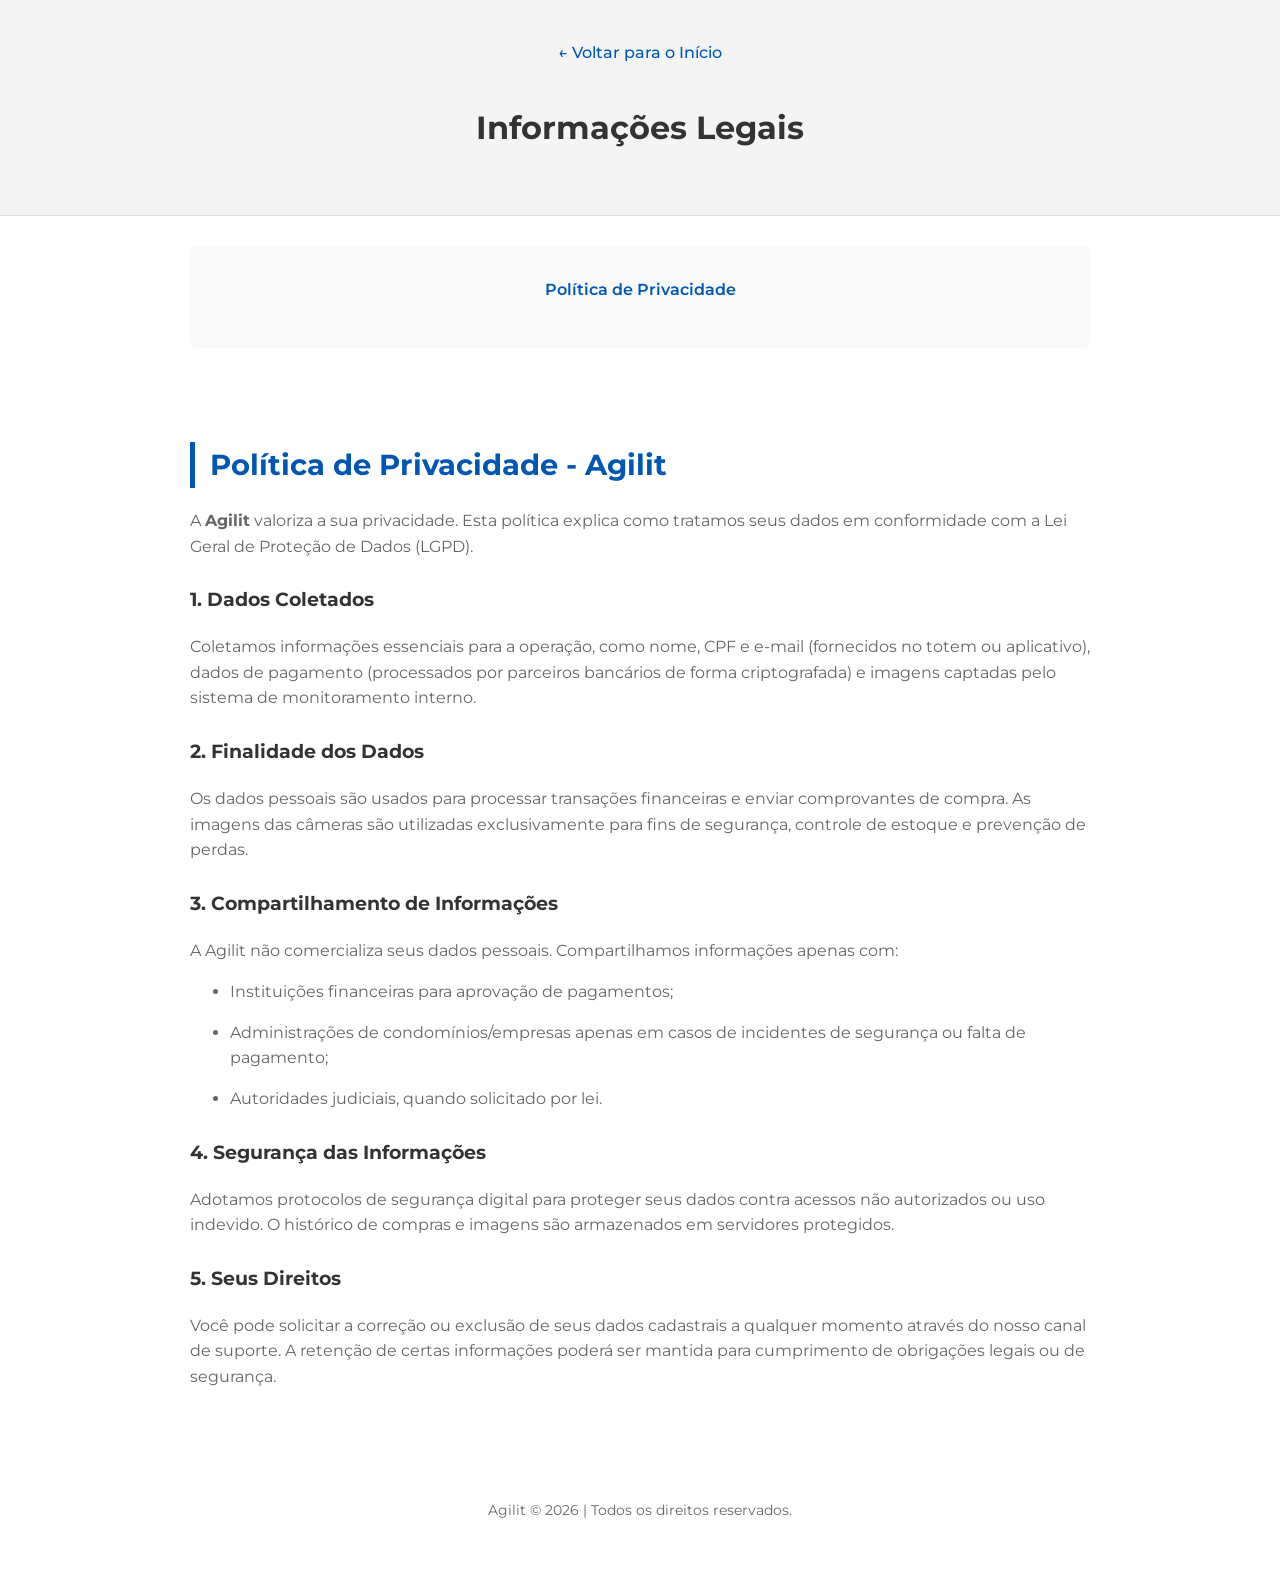
<file: politica.html>
<!DOCTYPE html>
<html lang="pt-br">
<head>
    <meta charset="UTF-8">
    <meta name="viewport" content="width=device-width, initial-scale=1.0">
    <title>Termos e Privacidade | Agilit</title>
    <link rel="stylesheet" href="style-legal.css">
    <link href="https://fonts.googleapis.com/css2?family=Montserrat:wght@400;500;700&display=swap" rel="stylesheet">
</head>
<body>

    <header class="legal-header">
        <div class="container">
            <a href="index.html" class="voltar-link">← Voltar para o Início</a>
            <h1>Informações Legais</h1>
        </div>
    </header>

    <main class="container legal-content">
        
        <nav class="legal-nav">
            <ul>
                <li><a href="#privacidade">Política de Privacidade</a></li>
            </ul>
        </nav>

        <section id="privacidade" class="legal-section">
            <h2>Política de Privacidade - Agilit</h2>
            <p>A <strong>Agilit</strong> valoriza a sua privacidade. Esta política explica como tratamos seus dados em conformidade com a Lei Geral de Proteção de Dados (LGPD).</p>

            <h3>1. Dados Coletados</h3>
            <p>Coletamos informações essenciais para a operação, como nome, CPF e e-mail (fornecidos no totem ou aplicativo), dados de pagamento (processados por parceiros bancários de forma criptografada) e imagens captadas pelo sistema de monitoramento interno.</p>

            <h3>2. Finalidade dos Dados</h3>
            <p>Os dados pessoais são usados para processar transações financeiras e enviar comprovantes de compra. As imagens das câmeras são utilizadas exclusivamente para fins de segurança, controle de estoque e prevenção de perdas.</p>

            <h3>3. Compartilhamento de Informações</h3>
            <p>A Agilit não comercializa seus dados pessoais. Compartilhamos informações apenas com:</p>
            <ul>
                <li>Instituições financeiras para aprovação de pagamentos;</li>
                <li>Administrações de condomínios/empresas apenas em casos de incidentes de segurança ou falta de pagamento;</li>
                <li>Autoridades judiciais, quando solicitado por lei.</li>
            </ul>

            <h3>4. Segurança das Informações</h3>
            <p>Adotamos protocolos de segurança digital para proteger seus dados contra acessos não autorizados ou uso indevido. O histórico de compras e imagens são armazenados em servidores protegidos.</p>

            <h3>5. Seus Direitos</h3>
            <p>Você pode solicitar a correção ou exclusão de seus dados cadastrais a qualquer momento através do nosso canal de suporte. A retenção de certas informações poderá ser mantida para cumprimento de obrigações legais ou de segurança.</p>
        </section>

    </main>

    <footer class="legal-footer">
        <div class="container">
            <p>Agilit © 2026 | Todos os direitos reservados.</p>
        </div>
    </footer>

</body>
</html>
</file>
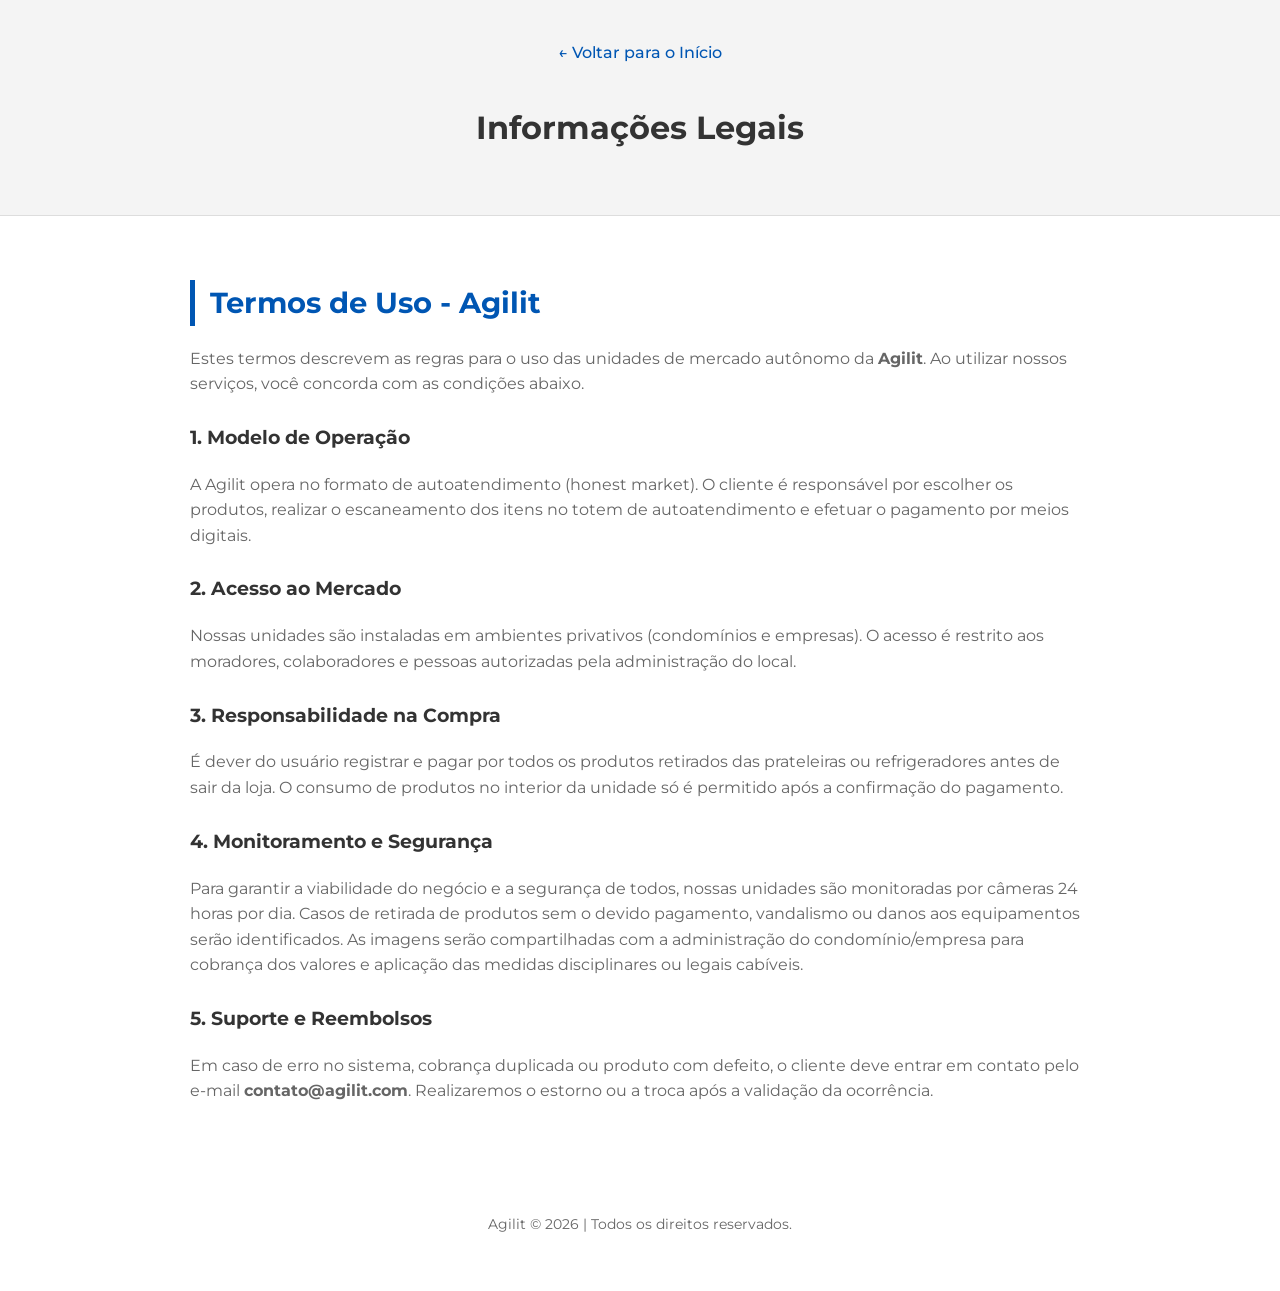
<file: termos.html>
<!DOCTYPE html>
<html lang="pt-br">
<head>
    <meta charset="UTF-8">
    <meta name="viewport" content="width=device-width, initial-scale=1.0">
    <title>Termos e Privacidade | Agilit</title>
    <link rel="stylesheet" href="style-legal.css">
    <link href="https://fonts.googleapis.com/css2?family=Montserrat:wght@400;500;700&display=swap" rel="stylesheet">
</head>
<body>

    <header class="legal-header">
        <div class="container">
            <a href="index.html" class="voltar-link">← Voltar para o Início</a>
            <h1>Informações Legais</h1>
        </div>
    </header>

    <main class="container legal-content">
        

        <section id="termos" class="legal-section">
            <h2>Termos de Uso - Agilit</h2>
            <p>Estes termos descrevem as regras para o uso das unidades de mercado autônomo da <strong>Agilit</strong>. Ao utilizar nossos serviços, você concorda com as condições abaixo.</p>

            <h3>1. Modelo de Operação</h3>
            <p>A Agilit opera no formato de autoatendimento (honest market). O cliente é responsável por escolher os produtos, realizar o escaneamento dos itens no totem de autoatendimento e efetuar o pagamento por meios digitais.</p>

            <h3>2. Acesso ao Mercado</h3>
            <p>Nossas unidades são instaladas em ambientes privativos (condomínios e empresas). O acesso é restrito aos moradores, colaboradores e pessoas autorizadas pela administração do local.</p>

            <h3>3. Responsabilidade na Compra</h3>
            <p>É dever do usuário registrar e pagar por todos os produtos retirados das prateleiras ou refrigeradores antes de sair da loja. O consumo de produtos no interior da unidade só é permitido após a confirmação do pagamento.</p>

            <h3>4. Monitoramento e Segurança</h3>
            <p>Para garantir a viabilidade do negócio e a segurança de todos, nossas unidades são monitoradas por câmeras 24 horas por dia. Casos de retirada de produtos sem o devido pagamento, vandalismo ou danos aos equipamentos serão identificados. As imagens serão compartilhadas com a administração do condomínio/empresa para cobrança dos valores e aplicação das medidas disciplinares ou legais cabíveis.</p>

            <h3>5. Suporte e Reembolsos</h3>
            <p>Em caso de erro no sistema, cobrança duplicada ou produto com defeito, o cliente deve entrar em contato pelo e-mail <strong>contato@agilit.com</strong>. Realizaremos o estorno ou a troca após a validação da ocorrência.</p>
        </section>
    </main>

    <footer class="legal-footer">
        <div class="container">
            <p>Agilit © 2026 | Todos os direitos reservados.</p>
        </div>
    </footer>

</body>
</html>
</file>
<file: style-legal.css>
:root {
    --primary-blue: #0056b3;
    --text-dark: #333;
    --text-light: #666;
    --bg-light: #f9f9f9;
}

body {
    font-family: 'Montserrat', sans-serif;
    line-height: 1.6;
    color: var(--text-dark);
    margin: 0;
    background-color: #fff;
}

.container {
    max-width: 900px;
    margin: 0 auto;
    padding: 0 20px;
}

/* Header */
.legal-header {
    background-color: #f4f4f4;
    padding: 40px 0;
    border-bottom: 1px solid #ddd;
    text-align: center;
}

.voltar-link {
    display: inline-block;
    margin-bottom: 15px;
    color: var(--primary-blue);
    text-decoration: none;
    font-weight: 500;
}

/* Navegação */
.legal-nav {
    margin: 30px 0;
    background: var(--bg-light);
    padding: 15px;
    border-radius: 8px;
}

.legal-nav ul {
    list-style: none;
    padding: 0;
    display: flex;
    gap: 20px;
    justify-content: center;
}

.legal-nav a {
    text-decoration: none;
    color: var(--primary-blue);
    font-weight: 600;
}

/* Conteúdo */
.legal-section {
    padding: 40px 0;
}

h2 {
    color: var(--primary-blue);
    font-size: 1.8rem;
    margin-bottom: 20px;
    border-left: 5px solid var(--primary-blue);
    padding-left: 15px;
}

h3 {
    margin-top: 25px;
    font-size: 1.2rem;
}

p, li {
    color: var(--text-light);
    margin-bottom: 15px;
}

hr {
    border: 0;
    border-top: 1px solid #eee;
}

/* Footer */
.legal-footer {
    text-align: center;
    padding: 40px 0;
    font-size: 0.9rem;
    color: #999;
}
</file>
